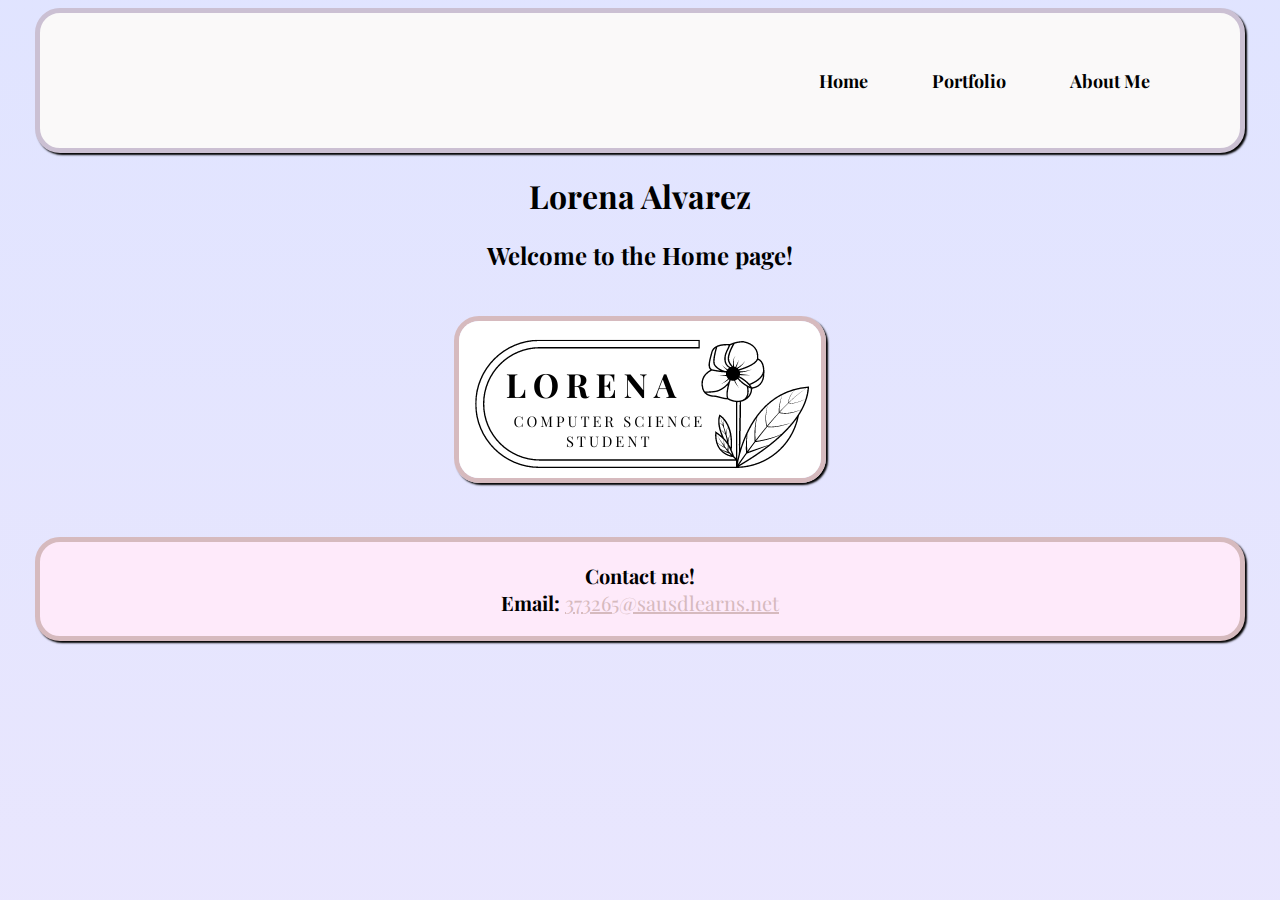
<file: index.html>
<!DOCTYPE html>
<html>
  <head>
    <meta charset="utf-8">
    <link rel="preconnect" href="https://fonts.googleapis.com">
    <link rel="preconnect" href="https://fonts.gstatic.com" crossorigin>
    <link href="https://fonts.googleapis.com/css2?family=Playfair+Display&display=swap" rel="stylesheet">
    
    <title>Home</title>
    <link rel="stylesheet" href="index.css">
  </head>

  <body>

   <div class="navbar">
     <nav>
       <ul>
         <li><a href="index.html"><strong>Home</strong></a></li>
         <li><a href="portfolio.html"><strong>Portfolio</strong></a></li>
         <li><a href="about_me.html"><strong>About Me</strong></a></li>
       </ul>
     </nav>
  </div>
  
  <div class="content">
  <h1>Lorena Alvarez</h1>
  <h2>Welcome to the Home page!</h2>
  <img src="logo.png" alt="NotFound" class="logo2">
  </div>

  <footer>
    <p><strong>Contact me!</strong><br>
    <strong>Email: </strong><a href="373265@sausdlearns.net" id="Email">373265@sausdlearns.net</a></p>
  </footer>
  
</body>
</html>
</file>
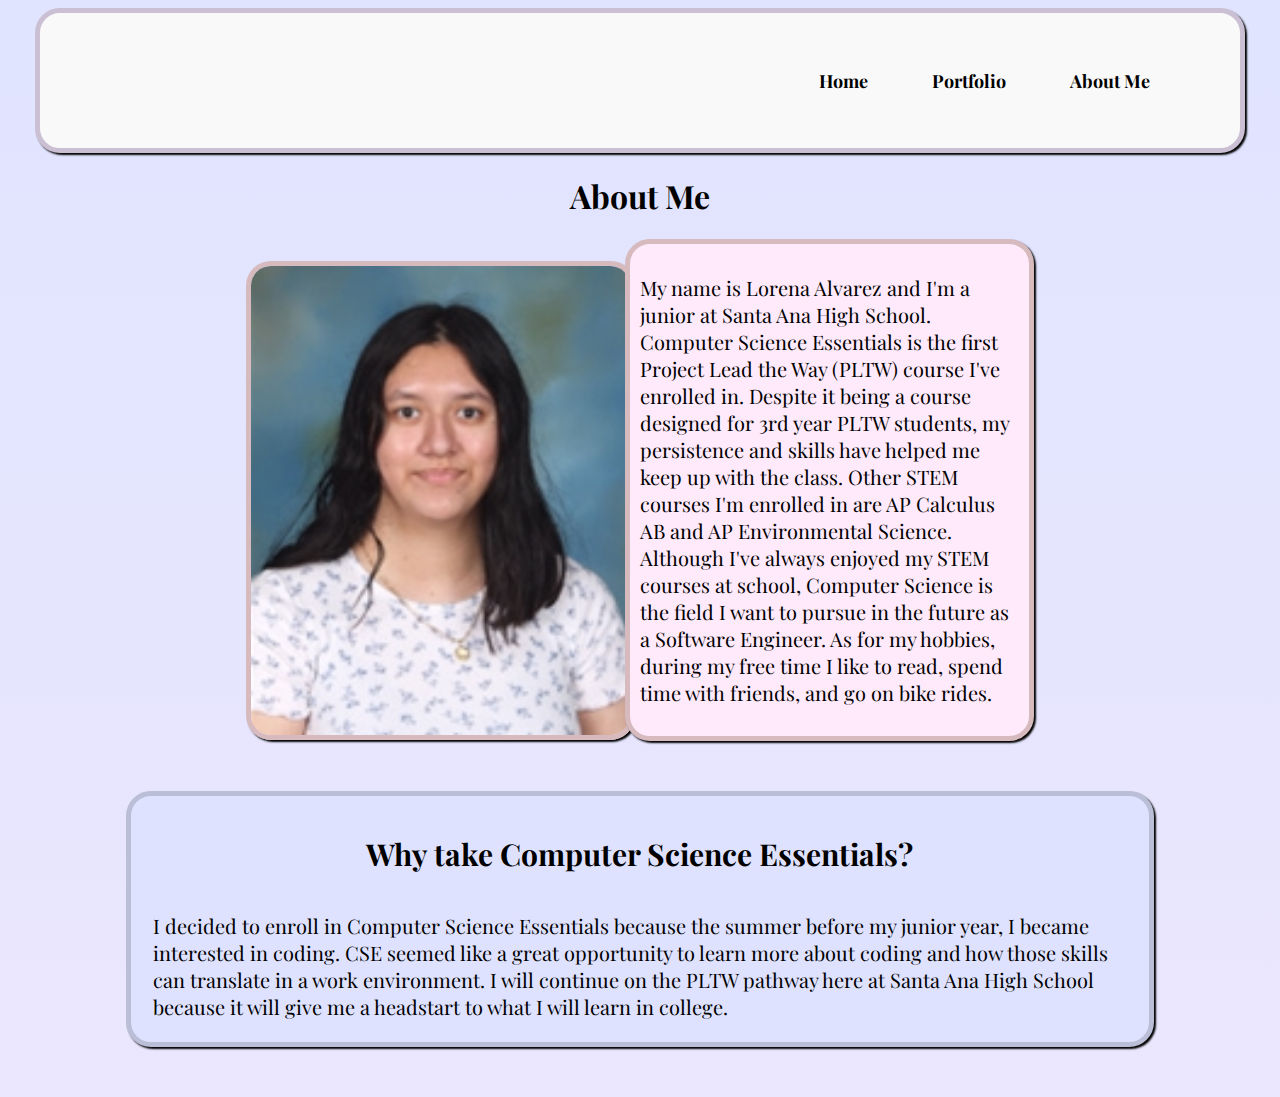
<file: about_me.html>
<!DOCTYPE html>
<html>
  <head>
    <meta charset="utf-8">
    <link rel="preconnect" href="https://fonts.googleapis.com">
    <link rel="preconnect" href="https://fonts.gstatic.com" crossorigin>
    <link href="https://fonts.googleapis.com/css2?family=Playfair+Display:wght@500&display=swap" rel="stylesheet">
    
    <title>About Me</title>
    <link rel="stylesheet" href="about_me.css">
  </head>

 <body>

   <div class="navbar">
     <nav>
       <ul>
         <li><a href="index.html"><strong>Home</strong></a></li>
         <li><a href="portfolio.html"><strong>Portfolio</strong></a></li>
         <li><a href="about_me.html"><strong>About Me</strong></a></li>
       </ul>
     </nav>
  </div>
  
  <div class="title">
    <h1>About Me</h1>
 </div> 

<div class="container">

<div class="headshot">
  <img src="headshot.png" alt="NotFound" style="width:400px">
</div>

<div class="demographics">
  <p>My name is Lorena Alvarez and I'm a junior at Santa Ana High School. Computer Science Essentials is the first Project Lead the Way (PLTW) course I've enrolled in. Despite it being a course designed for 3rd year PLTW students, my persistence and skills have helped me keep up with the class. Other STEM courses I'm enrolled in are AP Calculus AB and AP Environmental Science. Although I've always enjoyed my STEM courses at school, Computer Science is the field I want to pursue in the future as a Software Engineer. As for my hobbies, during my free time I like to read, spend time with friends, and go on bike rides.</p>
</div>
</div>

<div class="table2">
<table>

  <thead>
    <th><h2>Why take Computer Science Essentials?</h2></th>
  </thead>

  <tr>
    <td id="CSE"> I decided to enroll in Computer Science Essentials because the summer before my junior year, I became interested in coding. CSE seemed like a great opportunity to learn more about coding and how those skills can translate in a work environment. I will continue on the PLTW pathway here at Santa Ana High School because it will give me a headstart to what I will learn in college. </td>
  </tr>
<!-- You should take Computer Science Essentials because this course teaches you fundamental skills, like web development and navigating different operating systems. If you see Computer Science as your future, CSE is a great course to enroll in. You will work with hardware and software to complete various projects. Even if you don't want to pursue technology in the future, CSE is still a good course to take because you will learn crucial technological terms. -->

</table>
</div>

</body>

</html>
</file>
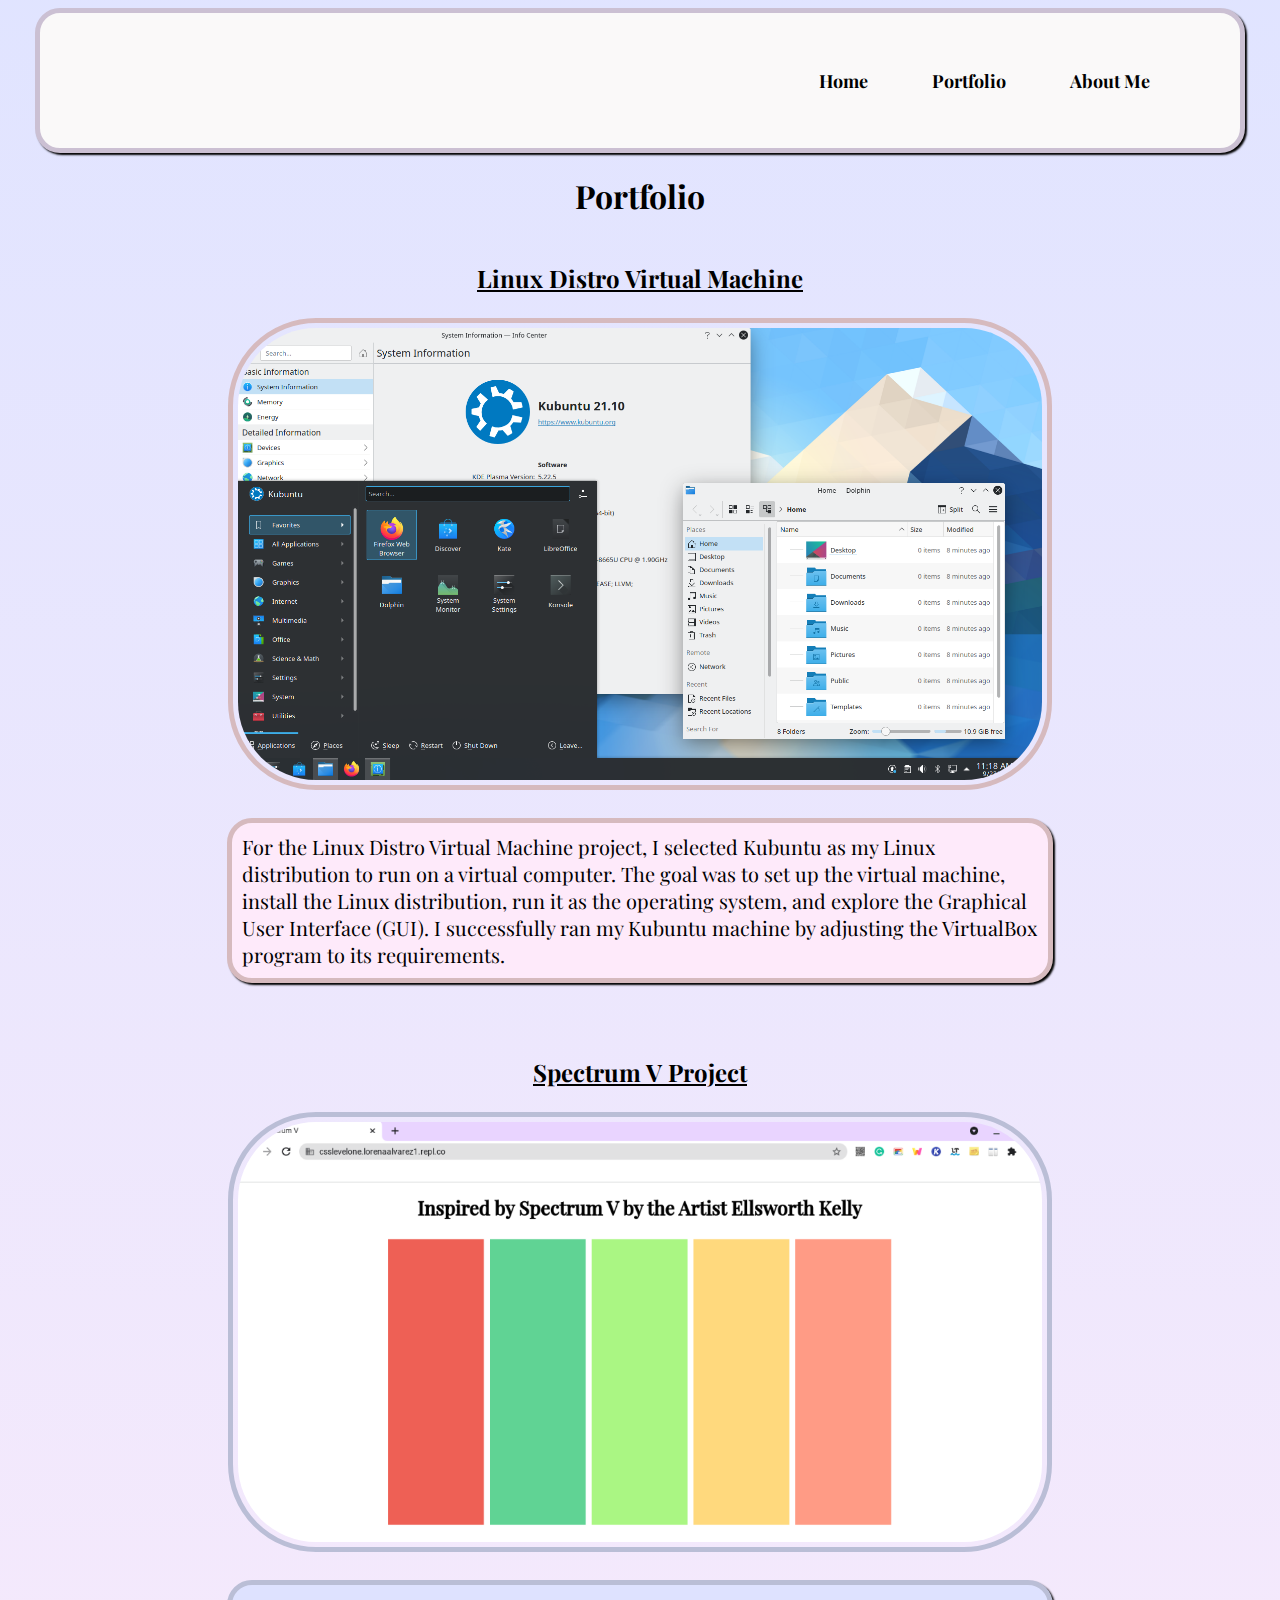
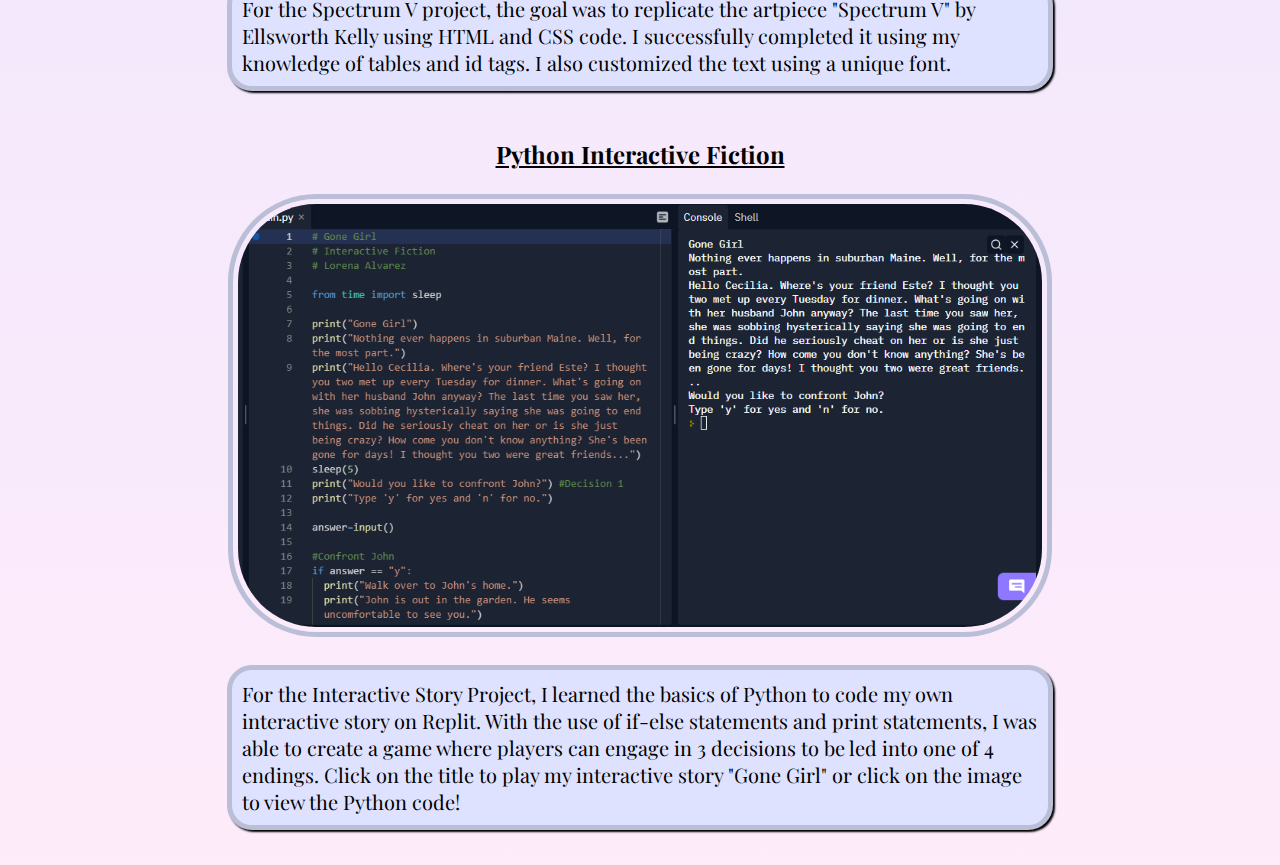
<file: portfolio.html>
<!DOCTYPE html>
<html>
  <head>
    <meta charset="utf-8">
    <link rel="preconnect" href="https://fonts.googleapis.com">
    <link rel="preconnect" href="https://fonts.gstatic.com" crossorigin>
    <link href="https://fonts.googleapis.com/css2?family=Playfair+Display:wght@500&display=swap" rel="stylesheet">
    
    <title>Portfolio</title>
    <link rel="stylesheet" href="portfolio.css">
  </head>

 <body>

<div class="navbar">
     <nav>
       <ul>
         <li><a href="index.html"><strong>Home</strong></a></li>
         <li><a href="portfolio.html"><strong>Portfolio</strong></a></li>
         <li><a href="about_me.html"><strong>About Me</strong></a></li>
       </ul>
     </nav>
  </div>

<div class="title">
    <h1>Portfolio</h1>
 </div> 
 
  <div class="table">
    <table>

      <thead>
      <th>
        <div class="GUITitle"><a href="https://drive.google.com/file/d/11VID43EY7QrBgUmnPwOdvO_pyBsgp1cb/view?usp=sharing"><h2>Linux Distro Virtual Machine</h2></a></div>
       </th>
      </thead>

        <tr>
        <td>
          <a href="https://drive.google.com/file/d/11VID43EY7QrBgUmnPwOdvO_pyBsgp1cb/view?usp=sharing">
          <div class="container1">
          <img src="kubuntu.png" alt="NotFound" class="GUIImg">
          <div class="middle1">
            <div class="text1">Click here for resources used!</div>
          </div>
          </div>
          </a>
       </td>
      </tr>

      <tr>
        <td id="GUIText"> For the Linux Distro Virtual Machine project, I selected Kubuntu as my Linux distribution to run on a virtual computer. The goal was to set up the virtual machine, install the Linux distribution, run it as the operating system, and explore the Graphical User Interface (GUI). I successfully ran my Kubuntu machine by adjusting the VirtualBox program to its requirements. </td>
      </tr>

      <thead>
        <th>
          <div class="SpectrumVTitle"><a href="https://drive.google.com/file/d/1Ysf4XAETTutSkaNU7-g2dUUnst0y8bXp/view?usp=sharing" id="SpectrumV"><h2>Spectrum V Project</h2></a></div>
          </th>
      </thead>  

      <tr>
      <td>
         <a href="https://drive.google.com/file/d/1Ysf4XAETTutSkaNU7-g2dUUnst0y8bXp/view?usp=sharing">
         <div class="container2">
         <img src="spectrum_V.png" alt="NotFound" class="SpectrumV">
         <div class="middle2">
           <div class="text2">Click here for the code!</div>
         </div>
         </div>
         </a>
      </td>
      </tr>
      
      <tr>
        <td id="SpectrumVText"> For the Spectrum V project, the goal was to replicate the artpiece "Spectrum V" by Ellsworth Kelly using HTML and CSS code. I successfully completed it using my knowledge of tables and id tags. I also customized the text using a unique font.</td>
      </tr>
<!-- break -->
      <thead>
        <th>
          <div class="PythonGameTitle"><a href="https://replit.com/join/ohilgjtcnv-lorenaalvarez1" id="PythonGame"><h2>Python Interactive Fiction</h2></a></div>
          </th>
      </thead>  

      <tr>
      <td>
         <a href="https://drive.google.com/file/d/17o5bS5_UsljZiaPhQvU1H898FGe1Il35/view?usp=sharing">
         <div class="container3">
         <img src="python_game.png" alt="NotFound" class="PythonGame">
         <div class="middle3">
           <div class="text3">Click here for game's code!</div>
         </div>
         </div>
         </a>
      </td>
      </tr>
      
      <tr>
        <td id="PythonGameText"> For the Interactive Story Project, I learned the basics of Python to code my own interactive story on Replit. With the use of if-else statements and print statements, I was able to create a game where players can engage in 3 decisions to be led into one of 4 endings. Click on the title to play my interactive story "Gone Girl" or click on the image to view the Python code! </td>
      </tr>

    </table>
</div>

</body>
</html>
</file>
<file: index.css>
body{
  background: hsla(312, 91%, 96%, 1);

background: linear-gradient(90deg, hsla(312, 91%, 96%, 1) 0%, hsla(233, 100%, 94%, 1) 100%);

background: -moz-linear-gradient(90deg, hsla(312, 91%, 96%, 1) 0%, hsla(233, 100%, 94%, 1) 100%);

background: -webkit-linear-gradient(90deg, hsla(312, 91%, 96%, 1) 0%, hsla(233, 100%, 94%, 1) 100%);

filter: progid: DXImageTransform.Microsoft.gradient( startColorstr="#FEEAFA", endColorstr="#DEE2FF", GradientType=1 );

background-size: 100% 500%;

font-family: 'Playfair Display', serif;
}

.navbar{
  width: 95%;
  height: 15vh;
  margin: auto;
  display: flex;
  align-items: center;
  background-color: #faf9f9;
  border: 5px solid #cbc0d3;
  box-shadow: 2px 2px 2px black;
  border-radius: 25px;
}

nav{
  flex: 1;
  padding: 60px;
  text-align: right;
}

nav ul li{
  display: inline-block;
  list-style: none;
  margin: 0px 20px;
}

nav ul li a{
  text-decoration: none;
  color: black;
  font-size: 18px;
  padding: 0 10px;
  position: relative;
}

ul li a::after{
content: '';
width: 0%;
height: 5px;
background: #cbc0d3;
position: absolute;
left: 50%;
transform: translateX(-50%);
top: -55px;
transition: 0.5s;
}

a:hover{
  color: #cbc0d3;
}

ul li a:hover::after{
  width: 100%;
}

.content{
  text-align: center;
}

footer{
  text-align: center;
  color: black;
  margin: auto;
  padding: auto;
  display: block;
  align-items: center;
  background-color: #feeafa;
  border: 5px solid #d6babe;
  border-radius: 25px;
  box-shadow: 2px 2px 2px black;
  font-size: 20px;
  width: 95%;
}

#Email{
  color: #d6babe;
}

.logo2{
margin: 25px 10px 50px 10px;
border-radius: 25px;
border: 5px solid #d6babe;
box-shadow: 2px 2px 2px black;
}
</file>
<file: about_me.css>
body{
  /* background-color: #c5ecac; */
background: hsla(312, 91%, 96%, 1);

background: linear-gradient(90deg, hsla(312, 91%, 96%, 1) 0%, hsla(233, 100%, 94%, 1) 100%);

background: -moz-linear-gradient(90deg, hsla(312, 91%, 96%, 1) 0%, hsla(233, 100%, 94%, 1) 100%);

background: -webkit-linear-gradient(90deg, hsla(312, 91%, 96%, 1) 0%, hsla(233, 100%, 94%, 1) 100%);

filter: progid: DXImageTransform.Microsoft.gradient( startColorstr="#FEEAFA", endColorstr="#DEE2FF", GradientType=1 );

font-family: 'Playfair Display', serif;

background-size: 100% 300%;
}

.navbar{
  width: 95%;
  height: 15vh;
  margin: auto;
  display: flex;
  align-items: center;
  background-color: #faf9f9;
  border: 5px solid #cbc0d3;
  box-shadow: 2px 2px 2px black;
  border-radius: 25px;
}


nav{
  flex: 1;
  padding: 60px;
  text-align: right;
}

nav ul li{
  display: inline-block;
  list-style: none;
  margin: 0px 20px;
}

nav ul li a{
  text-decoration: none;
  color: black;
  font-size: 18px;
  padding: 0 10px;
  position: relative;
}

ul li a::after{
content: '';
width: 0%;
height: 6px;
background: #cbc0d3;
position: absolute;
left: 50%;
transform: translateX(-50%);
top: -55px;
transition: 0.5s;
}

a:hover{
  color: #cbc0d3;
}

ul li a:hover::after{
  width: 100%;
}

.table2{
  font-size: 20px;
  background-color: #dee2ff;
  border: 5px solid #babed6;
  box-shadow: 2px 2px 2px black;
  border-radius: 25px;
  width: 79%;
  margin: auto;
  display: flex;
  align-items: center;
  padding: 10px;
  margin-bottom: 50px;
}

.title{
  text-align: center;
}

.container{
  display: flex;
  align-items: center;
  justify-content: center;
}

img{
  max-width: 100%;
  border-radius: 25px;
  border: 5px solid #d6babe;
  box-shadow: 2px 2px 2px black;
}

.headshot{
  flex-basis: 30%;
  /* padding-right: 100px; */
  padding-bottom: 25px;
}

.demographics{
font-size: 20px;
background-color: #feeafa;
border: 5px solid #d6babe;
box-shadow: 2px 2px 2px black;
border-radius: 25px;
width: 30%;
display: flex;
padding: 10px;
margin-bottom: 50px;
/* break */
/* padding-left: 20px; */
}

#CSE{
  padding: 10px;
}
</file>
<file: portfolio.css>
body{
background: hsla(312, 91%, 96%, 1);

background: linear-gradient(90deg, hsla(312, 91%, 96%, 1) 0%, hsla(233, 100%, 94%, 1) 100%);

background: -moz-linear-gradient(90deg, hsla(312, 91%, 96%, 1) 0%, hsla(233, 100%, 94%, 1) 100%);

background: -webkit-linear-gradient(90deg, hsla(312, 91%, 96%, 1) 0%, hsla(233, 100%, 94%, 1) 100%);

filter: progid: DXImageTransform.Microsoft.gradient( startColorstr="#FEEAFA", endColorstr="#DEE2FF", GradientType=1 );

 font-family: 'Playfair Display', serif;
}

.title{
  text-align: center;
}

.table{
  display: block;
  margin: auto;
  width: 80%;
}

.container1{
    position: relative;
    border-radius: 88px;
}

.GUIImg{
  display: block;
  margin-left: auto;
  margin-right: auto;
  width: 80%;
  border: 5px solid #d6babe;
  border-radius: 88px;
  padding: 5px;
  margin-bottom: 25px;
  /* break */
  opacity: 1;
  height: auto;
  transition: .05s ease;
  backface-visibility: hidden;
}

.middle1{
  transition: .05s ease;
  opacity: 0;
  position: absolute;
  top: 50%;
  left: 50%;
  transform: translate(-50%, -50%);
  -ms-transform: translate(-50%, -50%)
}

.container1:hover .GUIImg {
  opacity: 0.3;
}

.container1:hover .middle1 {
  opacity: 1;
}

.text1 {
  background-color: #faf9f9;
  color: black;
  font-size: 20px;
  padding: 16px 32px;
  border: 5px solid #cbc0d3;
  border-radius: 88px;
  box-shadow: 2px 2px 2px black;
}

.container2{
  position: relative;
  border-radius: 88px;
}

.SpectrumV{
  display: block;
  margin-left: auto;
  margin-right: auto;
  width: 80%;
  border: 5px solid #babed6;
  border-radius: 88px;
  padding: 5px;
  margin-bottom: 25px;
  /* break */
  opacity: 1;
  height: auto;
  transition: .05s ease;
  backface-visibility: hidden;
}

.middle2{
  transition: .05s ease;
  opacity: 0;
  position: absolute;
  top: 50%;
  left: 50%;
  transform: translate(-50%, -50%);
  -ms-transform: translate(-50%, -50%)
}

.container2:hover .SpectrumV{
  opacity: 0.3;
}

.container2:hover .middle2{
  opacity: 1;
}

.text2{
  background-color: #faf9f9;
  color: black;
  font-size: 20px;
  padding: 16px 32px;
  border: 5px solid #cbc0d3;
  border-radius: 88px;
  box-shadow: 2px 2px 2px black;
}

/* break */

.container3{
  position: relative;
  border-radius: 88px;
}

.PythonGame{
  display: block;
  margin-left: auto;
  margin-right: auto;
  width: 80%;
  border: 5px solid #babed6;
  border-radius: 88px;
  padding: 5px;
  margin-bottom: 25px;
  /* break */
  opacity: 1;
  height: auto;
  transition: .05s ease;
  backface-visibility: hidden;
}

.middle3{
  transition: .05s ease;
  opacity: 0;
  position: absolute;
  top: 50%;
  left: 50%;
  transform: translate(-50%, -50%);
  -ms-transform: translate(-50%, -50%)
}

.container3:hover .PythonGame{
  opacity: 0.3;
}

.container3:hover .middle3{
  opacity: 1;
}

.text3{
  background-color: #faf9f9;
  color: black;
  font-size: 20px;
  padding: 16px 32px;
  border: 5px solid #cbc0d3;
  border-radius: 88px;
  box-shadow: 2px 2px 2px black;
}

/* img:hover {
  box-shadow: 0 0 2px 2px rgba(0, 140, 186, 0.5);
} */

.navbar{
  width: 95%;
  height: 15vh;
  margin: auto;
  display: flex;
  align-items: center;
  background-color: #faf9f9;
  border: 5px solid #cbc0d3;
  box-shadow: 2px 2px 2px black;
  border-radius: 25px;
}

nav{
  flex: 1;
  padding: 60px;
  text-align: right;
}

nav ul li{
  display: inline-block;
  list-style: none;
  margin: 0px 20px;
}

nav ul li a{
  text-decoration: none;
  color: black;
  font-size: 18px;
  padding: 0 10px;
  position: relative;
}

ul li a::after{
content: '';
width: 0%;
height: 5px;
background: #cbc0d3;
position: absolute;
left: 50%;
transform: translateX(-50%);
top: -55px;
transition: 0.5s;
}

.GUITitle a:hover{
  color: #d6babe;
}

.SpectrumVTitle a:hover{
  color: #babed6;
}

.PythonGameTitle a:hover{
  color:#babed6;
}

a:hover{
  color: #cbc0d3;
}

a{
  color: black;
}

ul li a:hover::after{
  width: 100%;
}

#GUIText{
  font-size: 20px;
  background-color: #feeafa;
  border: 5px solid #d6babe;
  box-shadow: 2px 2px 2px black;
  border-radius: 25px;
  width: 79%;
  margin: auto;
  display: flex;
  align-items: center;
  padding: 10px;
  margin-bottom: 50px;
}

#SpectrumVText{
  font-size: 20px;
  background-color: #dee2ff;
  border: 5px solid #babed6;
  box-shadow: 2px 2px 2px black;
  border-radius: 25px;
  width: 79%;
  margin: auto;
  display: flex;
  align-items: center;
  padding: 10px;
  margin-bottom: 25px;
}

#PythonGameText{
  font-size: 20px;
  background-color: #dee2ff;
  border: 5px solid #babed6;
  box-shadow: 2px 2px 2px black;
  border-radius: 25px;
  width: 79%;
  margin: auto;
  display: flex;
  align-items: center;
  padding: 10px;
  margin-bottom: 25px;
}
</file>
